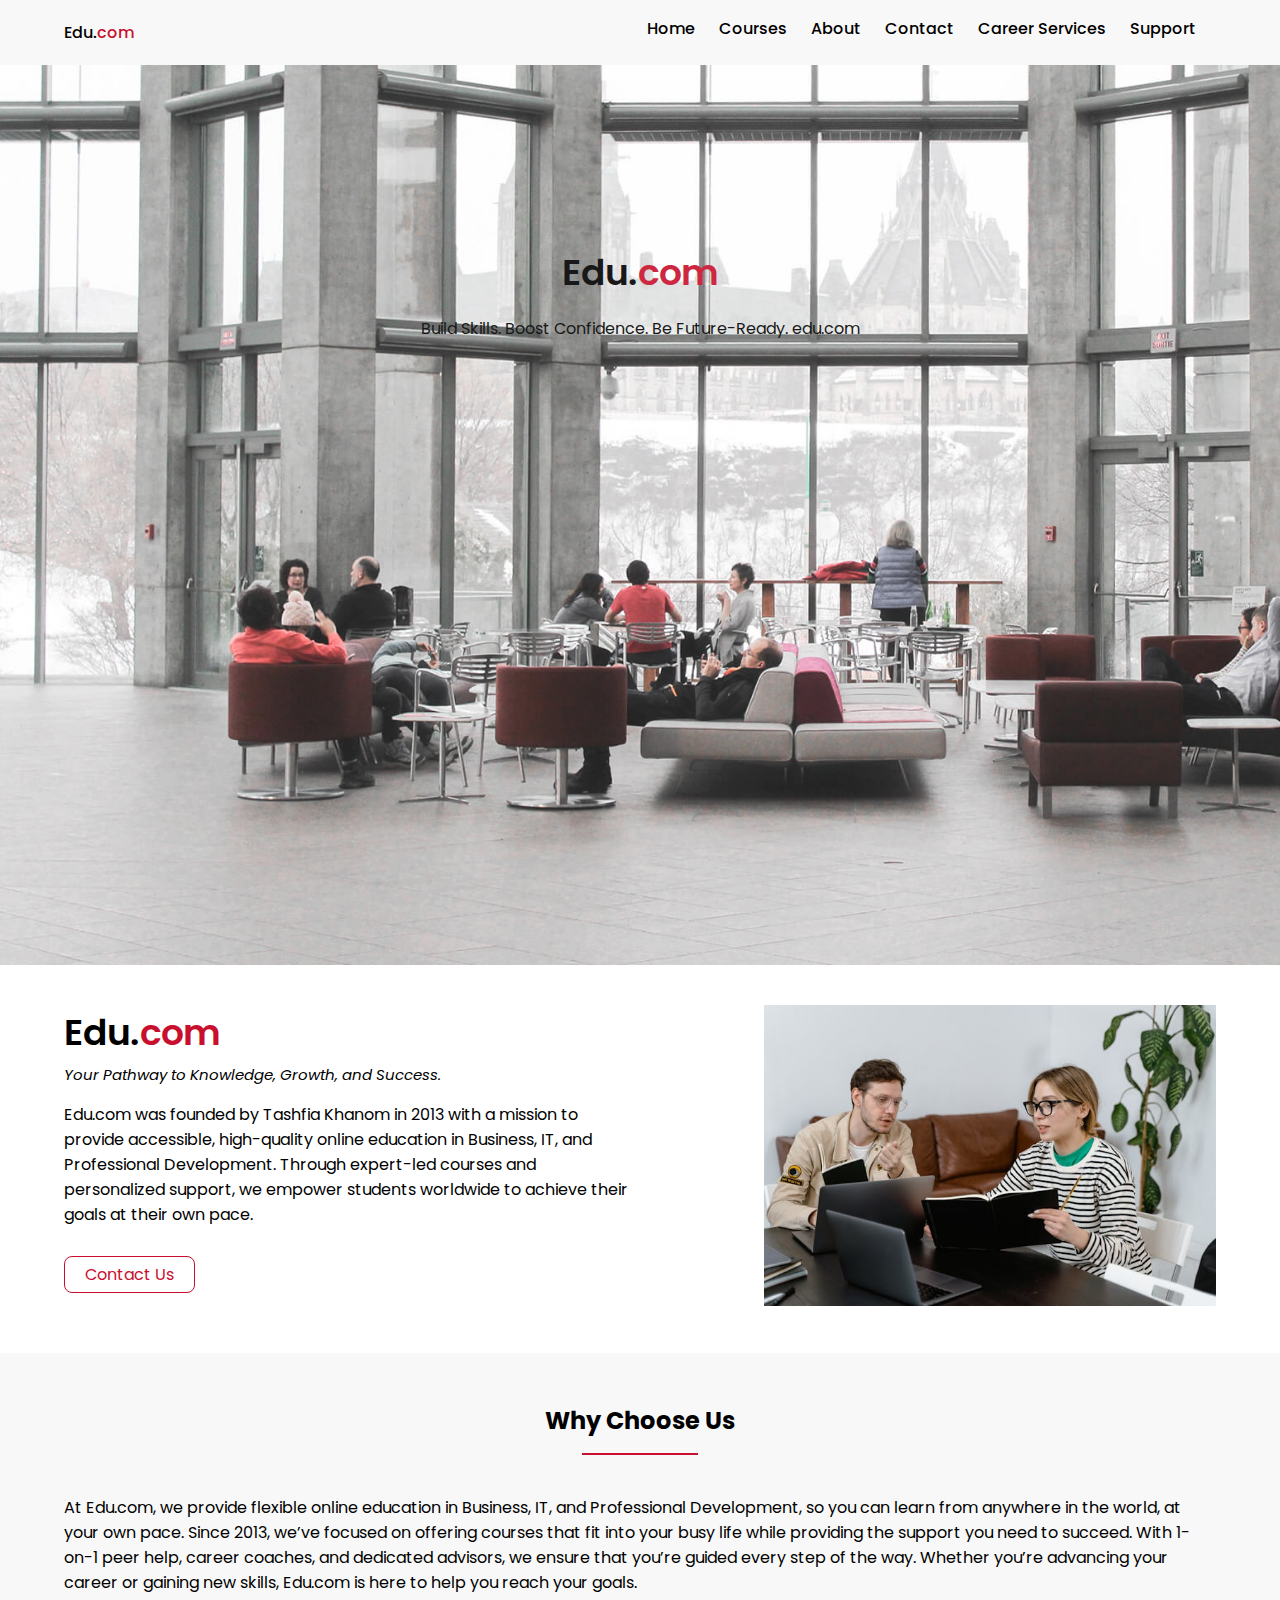
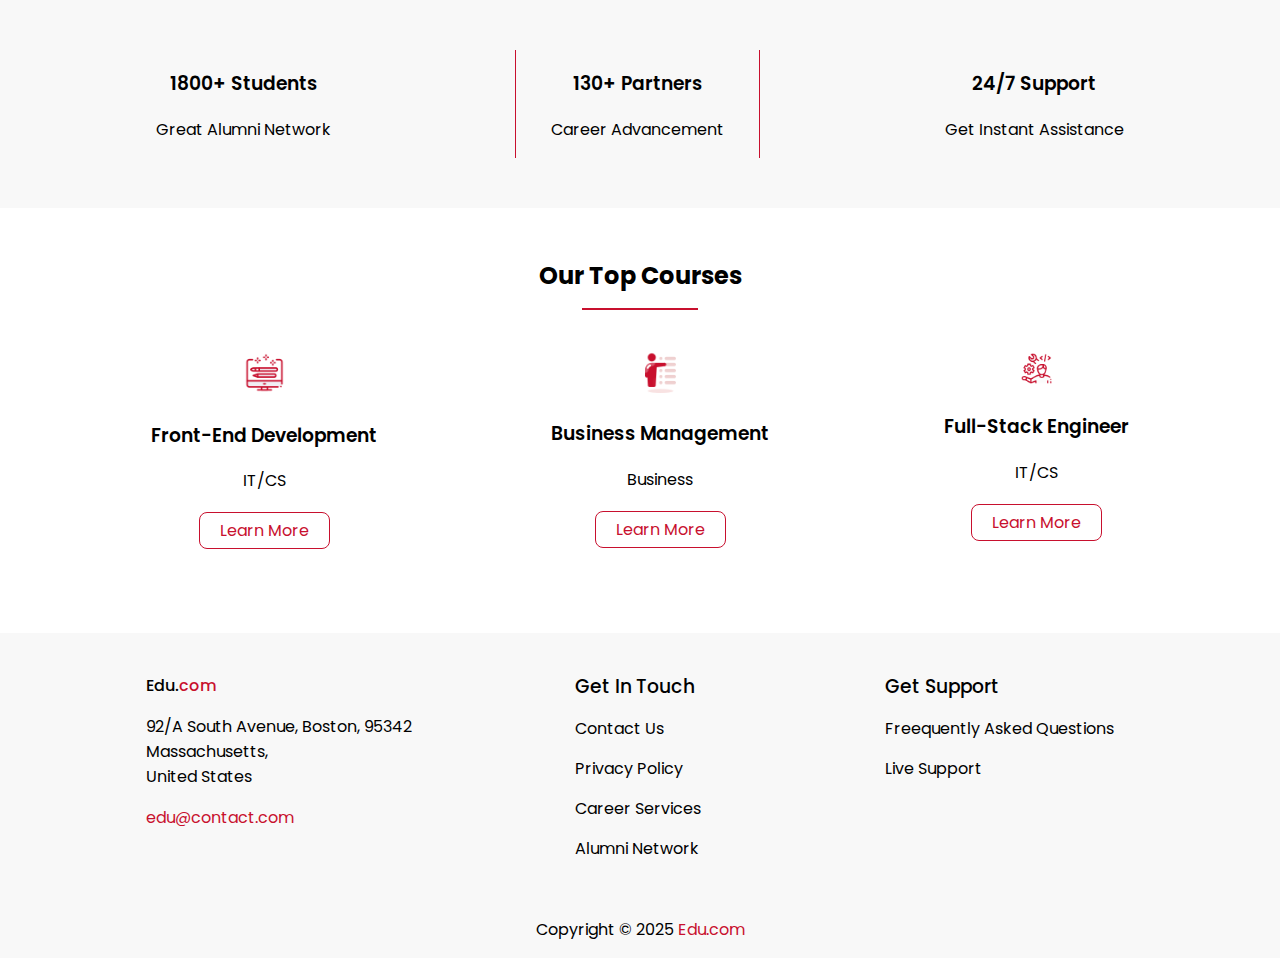
<file: index.html>
<!DOCTYPE html>
<html lang="en">
  <head>
    <!-- title of the website -->
    <title>Edu.com</title>
    <meta charset="utf-8" />
    <meta name="viewport" content="width=device-width, initial-scale=1.0" />
    <!-- css link -->
    <link rel="stylesheet" href="css/style.css" />
    <link rel="stylesheet" href="css/media.css" />
  </head>
  <body>
    <!-- header start -->
    <header>
      <div class="container">
        <!-- logo -->
        <div class="navbar">
          <div class="logo">
            <a href="index.html">Edu.<span>com</span> </a>
          </div>
          <!-- page navigation links start -->
          <nav>
            <ul>
              <li><a href="index.html">Home</a></li>
              <li><a href="courses.html">Courses</a></li>
              <li><a href="about.html">About</a></li>
              <li><a href="contact.html">Contact</a></li>
              <li><a href="career.html">Career Services</a></li>
              <li><a href="support.html">Support</a></li>
            </ul>
          </nav>
        </div>
      </div>
    </header>
    <!-- header end -->
    <!-- banner start -->
    <div class="a-banner">
      <div class="container">
        <div class="a-b-content">
          <h1>Edu.<span>com </span></h1>
          <p>Build Skills. Boost Confidence. Be Future-Ready. edu.com</p>
        </div>
      </div>
    </div>
    <!-- banner end -->
    <!-- banner start -->
    <div class="banner">
      <div class="container">
        <div class="b-content">
          <div class="b-left">
            <h1>Edu.<span>com </span></h1>
            <p class="sub-title">
              Your Pathway to Knowledge, Growth, and Success.
            </p>
            <p class="description">
              Edu.com was founded by Tashfia Khanom in 2013 with a mission to
              provide accessible, high-quality online education in Business, IT,
              and Professional Development. Through expert-led courses and
              personalized support, we empower students worldwide to achieve
              their goals at their own pace.
            </p>
            <a href="#" class="button b-btn">Contact Us</a>
          </div>
          <div class="b-ight">
            <div class="br-img">
              <img src="images/banner.jpg" alt="edu.com" />
            </div>
          </div>
        </div>
      </div>
    </div>
    <!-- banner end -->
    <!-- why-us start -->
    <div class="why-us pb">
      <div class="container">
        <h2 class="section-title">Why Choose Us</h2>
        <div class="hr-line"></div>
        <p>
          At Edu.com, we provide flexible online education in Business, IT, and
          Professional Development, so you can learn from anywhere in the world,
          at your own pace. Since 2013, we’ve focused on offering courses that
          fit into your busy life while providing the support you need to
          succeed. With 1-on-1 peer help, career coaches, and dedicated
          advisors, we ensure that you’re guided every step of the way. Whether
          you’re advancing your career or gaining new skills, Edu.com is here to
          help you reach your goals.
        </p>
        <!-- courses -->
        <div id="features">
          <div class="single-feature">
            <!-- <div class="c-img">
              <img src="images/front-end.png" alt="front-end development">
            </div> -->
            <h3>1800+ Students</h3>
            <p>Great Alumni Network</p>
          </div>
          <div class="single-feature cus-border">
            <!-- <div class="c-img">
              <img src="images/front-end.png" alt="front-end development">
            </div> -->
            <h3>130+ Partners</h3>
            <p>Career Advancement</p>
          </div>
          <div class="single-feature">
            <!-- <div class="c-img">
              <img src="images/front-end.png" alt="front-end development">
            </div> -->
            <h3>24/7 Support</h3>
            <p>Get Instant Assistance</p>
          </div>
        </div>
      </div>
    </div>
    <!-- why-us end -->
    <!-- top-courses start -->
    <div class="top-courses">
      <div class="container">
        <h2 class="section-title">Our Top Courses</h2>
        <div class="hr-line"></div>
        <!-- courses -->
        <div id="courses">
          <div class="single-course">
            <div class="c-img">
              <img src="images/front-end.png" alt="front-end development" />
            </div>
            <h3>Front-End Development</h3>
            <p>IT/CS</p>
            <a href="#" class="button">Learn More</a>
          </div>
          <div class="single-course">
            <div class="c-img">
              <img src="images/management.png" alt="business management" />
            </div>
            <h3>Business Management</h3>
            <p>Business</p>
            <a href="#" class="button">Learn More</a>
          </div>
          <div class="single-course">
            <div class="c-img img-w">
              <img src="images/full-stack.png" alt="full-stack engineer" />
            </div>
            <h3>Full-Stack Engineer</h3>
            <p>IT/CS</p>
            <a href="#" class="button">Learn More</a>
          </div>
        </div>
        <!-- courses end -->
      </div>
    </div>
    <!-- top-courses end -->
    <!-- footer start -->
    <footer>
      <div class="container">
        <!-- 1st row -->
        <div id="f-details">
          <!-- single start -->
          <div class="single-detail">
            <div class="f-contact">
              <div class="f-logo">
                <a href="index.html">Edu.<span>com</span></a>
              </div>
              <p>
                92/A South Avenue, Boston, 95342 <br />
                Massachusetts, <br />
                United States
              </p>
              <a class="contact-link" href="mailto:edu@contact.com"
                >edu@contact.com</a
              >
            </div>
          </div>
          <!-- single start -->
          <div class="single-detail">
            <h3>Get In Touch</h3>
            <ul>
              <li><a href="#">Contact Us</a></li>
              <li><a href="#">Privacy Policy</a></li>
              <li><a href="career.html">Career Services</a></li>
              <li><a href="#">Alumni Network</a></li>
            </ul>
          </div>
          <!-- single start -->
          <div class="single-detail">
            <h3>Get Support</h3>
            <ul>
              <li><a href="#">Freequently Asked Questions</a></li>
              <li><a href="#">Live Support</a></li>
            </ul>
          </div>
        </div>
        <div class="footer-bottom">
          <p>Copyright © 2025 <a href="#">Edu.com</a></p>
        </div>
      </div>
    </footer>
    <!-- footer end -->
  </body>
</html>
</file>
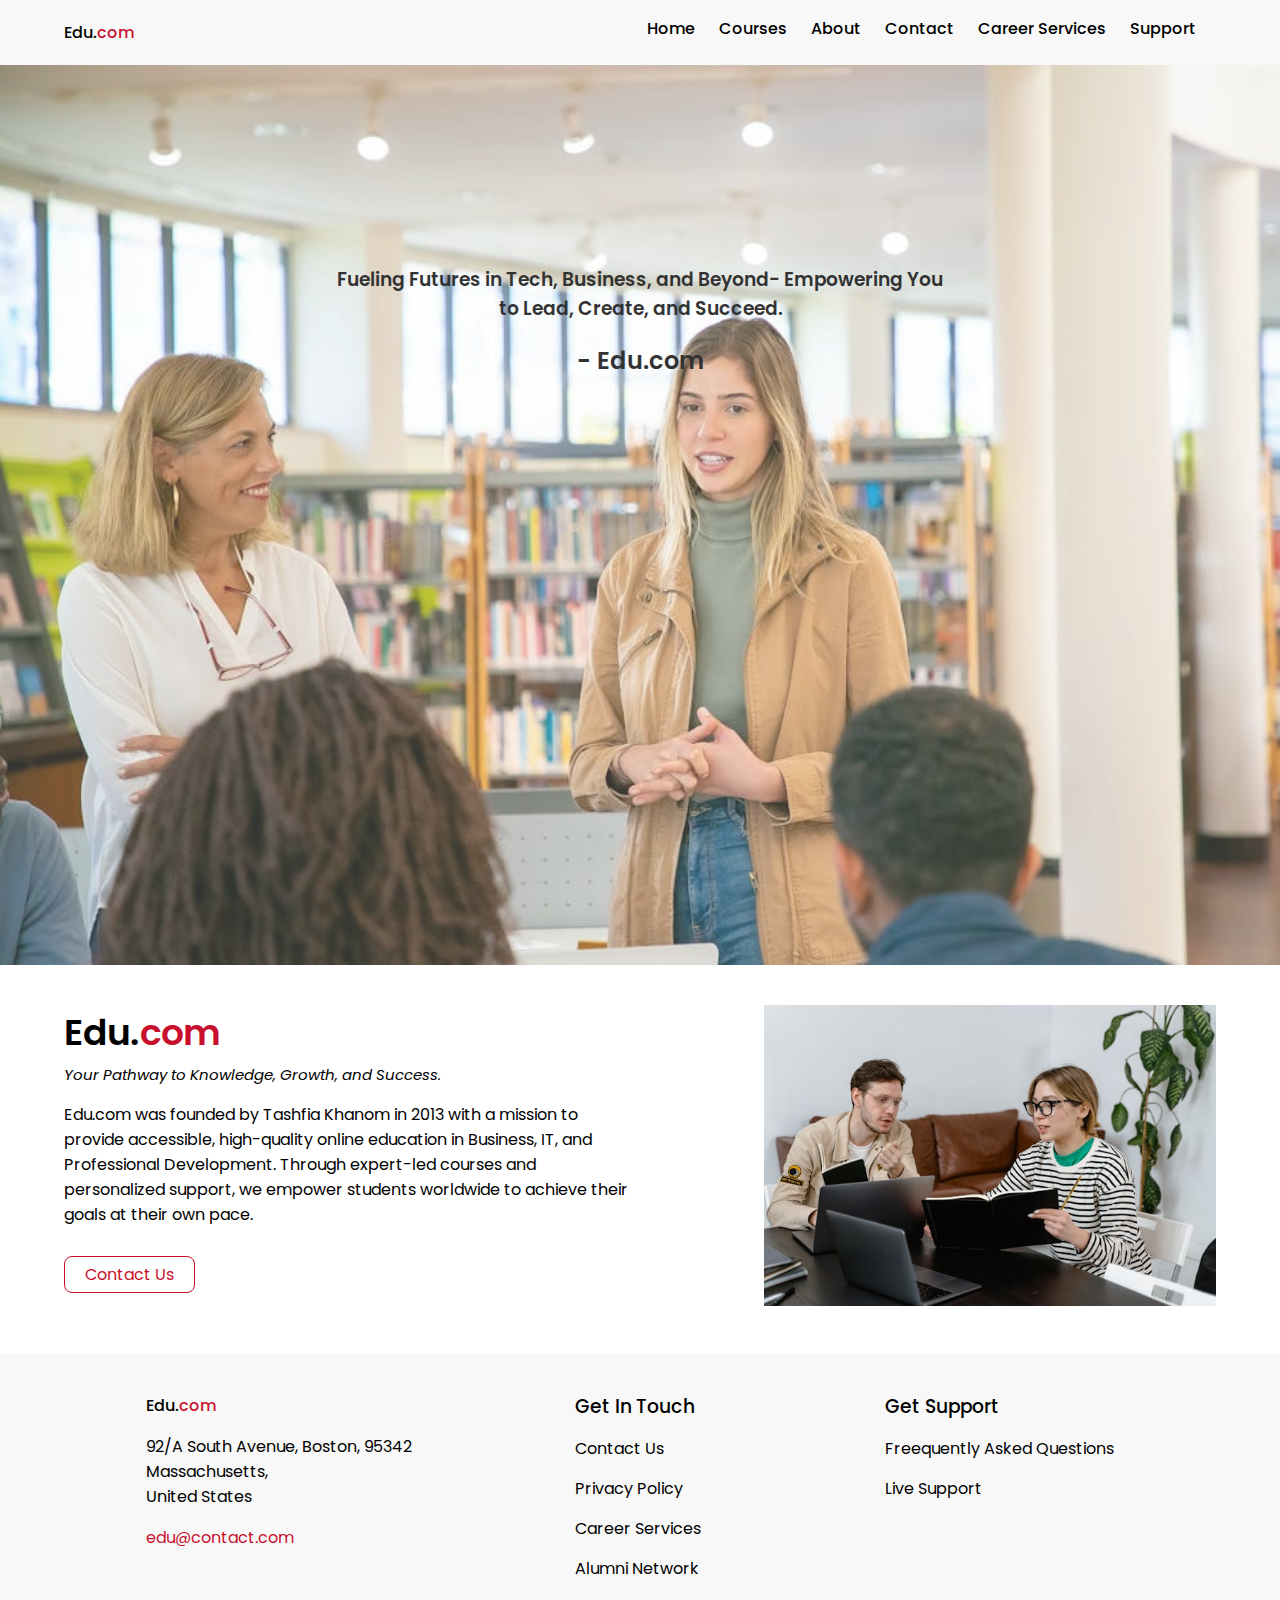
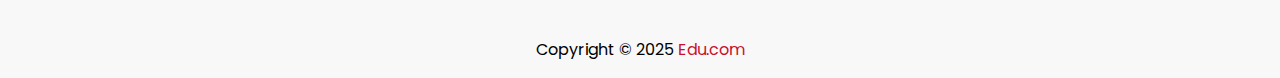
<file: about.html>
<!DOCTYPE html>
<html lang="en">
  <head>
    <!-- title of the website -->
    <title>Edu.com</title>
    <meta charset="utf-8" />
    <!-- external links -->
    <link rel="stylesheet" href="css/style.css" />
    <link rel="stylesheet" href="css/media.css" />
  </head>
  <body>
    <!-- header start -->
    <header>
      <div class="container">
        <!-- menu start -->
        <div class="navbar">
          <!-- logo -->
          <div class="logo">
            <a href="index.html"> Edu.<span>com</span> </a>
          </div>
          <!-- page navigation links start -->
          <nav>
            <ul>
              <li><a href="index.html">Home</a></li>
              <li><a href="courses.html">Courses</a></li>
              <li><a href="about.html">About</a></li>
              <li><a href="contact.html">Contact</a></li>
              <li><a href="career.html">Career Services</a></li>
              <li><a href="support.html">Support</a></li>
            </ul>
          </nav>
        </div>
      </div>
    </header>
    <!-- header end -->
    <!-- about-banner start -->
    <div class="about-banner">
      <div class="container">
        <div class="about-b-content">
          <h3>Fueling Futures in Tech, Business, and Beyond- Empowering You <br> to Lead, Create, and Succeed.</h3>
          <h2>- Edu.com</h2>
        </div>
      </div>
    </div>
    <!-- about-banner end -->
    <!-- intro start -->
    <div class="banner">
      <div class="container">
        <div class="b-content">
          <div class="b-left">
            <h1>Edu.<span>com </span></h1>
            <p class="sub-title">
              Your Pathway to Knowledge, Growth, and Success.
            </p>
            <p class="description">
              Edu.com was founded by Tashfia Khanom in 2013 with a mission to
              provide accessible, high-quality online education in Business, IT,
              and Professional Development. Through expert-led courses and
              personalized support, we empower students worldwide to achieve
              their goals at their own pace.
            </p>
            <a href="#" class="button b-btn">Contact Us</a>
          </div>
          <div class="b-ight">
            <div class="br-img">
              <img src="images/banner.jpg" alt="edu.com" />
            </div>
          </div>
        </div>
      </div>
    </div>
    <!-- banner end -->
    <!-- footer start -->
    <footer>
      <div class="container">
        <!-- 1st row -->
        <div id="f-details">
          <!-- single start -->
          <div class="single-detail">
            <div class="f-contact">
              <div class="f-logo">
                <a href="index.html">Edu.<span>com</span></a>
              </div>
              <p>
                92/A South Avenue, Boston, 95342 <br />
                Massachusetts, <br />
                United States
              </p>
              <a class="contact-link" href="mailto:edu@contact.com"
                >edu@contact.com</a
              >
            </div>
          </div>
          <!-- single start -->
          <div class="single-detail">
            <h3>Get In Touch</h3>
            <ul>
              <li><a href="#">Contact Us</a></li>
              <li><a href="#">Privacy Policy</a></li>
              <li><a href="career.html">Career Services</a></li>
              <li><a href="#">Alumni Network</a></li>
            </ul>
          </div>
          <!-- single start -->
          <div class="single-detail">
            <h3>Get Support</h3>
            <ul>
              <li><a href="#">Freequently Asked Questions</a></li>
              <li><a href="#">Live Support</a></li>
            </ul>
          </div>
        </div>
        <div class="footer-bottom">
          <p>Copyright © 2025 <a href="#">Edu.com</a></p>
        </div>
      </div>
    </footer>
    <!-- footer end -->
  </body>
</html>
</file>
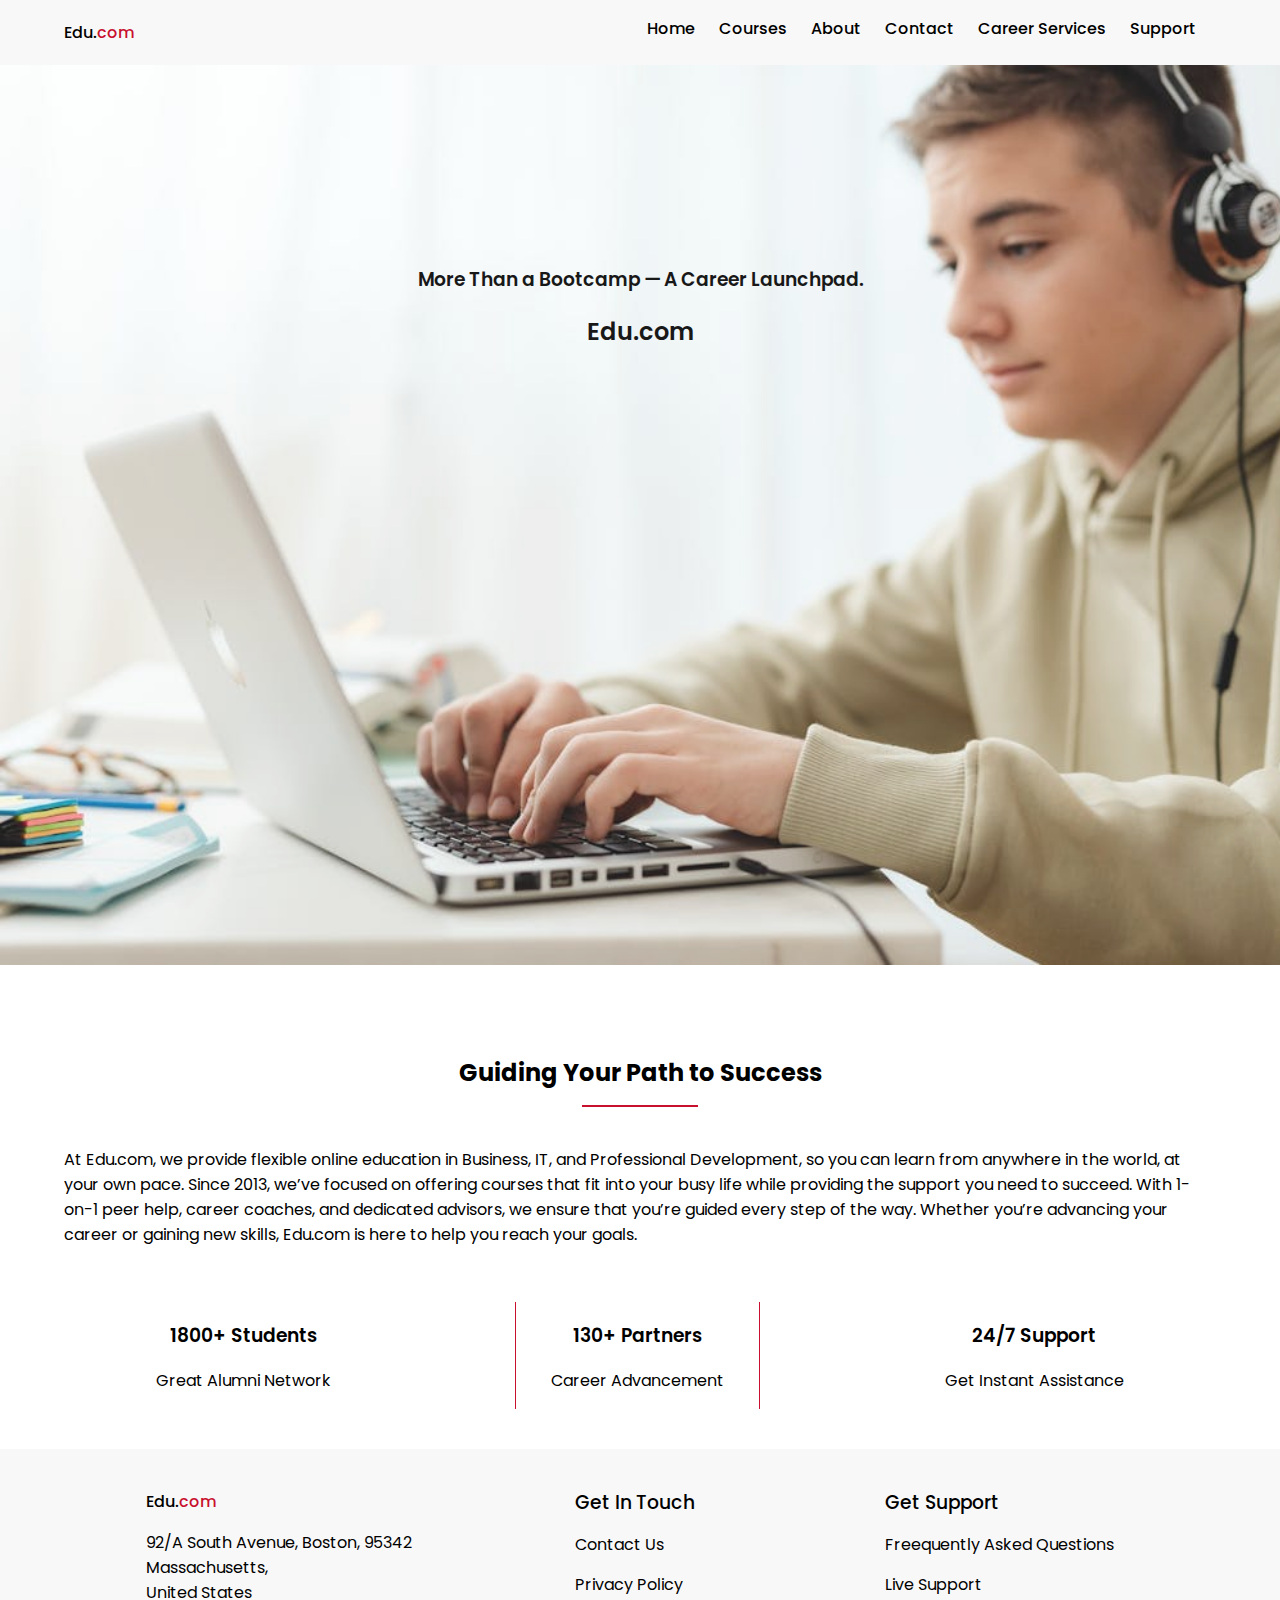
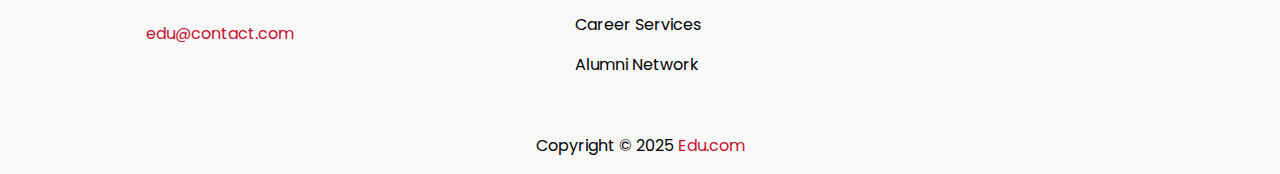
<file: career.html>
<!DOCTYPE html>
<html lang="en">
  <head>
    <!-- title of the website -->
    <title>Edu.com</title>
    <meta charset="utf-8" />
    <!-- external links -->
    <link rel="stylesheet" href="css/style.css" />
    <link rel="stylesheet" href="css/media.css" />
  </head>
  <body>
    <!-- header start -->
    <header>
      <div class="container">
        <!-- menu start -->
        <div class="navbar">
          <!-- logo -->
          <div class="logo">
            <a href="index.html"> Edu.<span>com</span> </a>
          </div>
          <!-- page navigation links start -->
          <nav>
            <ul>
              <li><a href="index.html">Home</a></li>
              <li><a href="courses.html">Courses</a></li>
              <li><a href="about.html">About</a></li>
              <li><a href="contact.html">Contact</a></li>
              <li><a href="career.html">Career Services</a></li>
              <li><a href="support.html">Support</a></li>
            </ul>
          </nav>
        </div>
      </div>
    </header>
    <!-- header end -->
    <!-- career banner start -->
    <div class="career-banner">
      <div class="container">
        <div class="about-b-content career-content">
          <h3>More Than a Bootcamp — A Career Launchpad.</h3>
          <h2>Edu.com</h2>
        </div>
      </div>
    </div>
    <!-- about-banner end -->
    <!-- career start -->
    <div class="why-us career">
      <div class="container">
        <h2 class="section-title">Guiding Your Path to Success</h2>
        <div class="hr-line"></div>
        <p>
          At Edu.com, we provide flexible online education in Business, IT, and
          Professional Development, so you can learn from anywhere in the world,
          at your own pace. Since 2013, we’ve focused on offering courses that
          fit into your busy life while providing the support you need to
          succeed. With 1-on-1 peer help, career coaches, and dedicated
          advisors, we ensure that you’re guided every step of the way. Whether
          you’re advancing your career or gaining new skills, Edu.com is here to
          help you reach your goals.
        </p>
        <!-- courses -->
        <div id="features">
          <div class="single-feature">
            <!-- <div class="c-img">
              <img src="images/front-end.png" alt="front-end development">
            </div> -->
            <h3>1800+ Students</h3>
            <p>Great Alumni Network</p>
          </div>
          <div class="single-feature cus-border">
            <!-- <div class="c-img">
              <img src="images/front-end.png" alt="front-end development">
            </div> -->
            <h3>130+ Partners</h3>
            <p>Career Advancement</p>
          </div>
          <div class="single-feature">
            <!-- <div class="c-img">
              <img src="images/front-end.png" alt="front-end development">
            </div> -->
            <h3>24/7 Support</h3>
            <p>Get Instant Assistance</p>
          </div>
        </div>
      </div>
    </div>
    <!-- career end -->
    <!-- footer start -->
    <footer>
      <div class="container">
        <!-- 1st row -->
        <div id="f-details">
          <!-- single start -->
          <div class="single-detail">
            <div class="f-contact">
              <div class="f-logo">
                <a href="index.html">Edu.<span>com</span></a>
              </div>
              <p>
                92/A South Avenue, Boston, 95342 <br />
                Massachusetts, <br />
                United States
              </p>
              <a class="contact-link" href="mailto:edu@contact.com"
                >edu@contact.com</a
              >
            </div>
          </div>
          <!-- single start -->
          <div class="single-detail">
            <h3>Get In Touch</h3>
            <ul>
              <li><a href="#">Contact Us</a></li>
              <li><a href="#">Privacy Policy</a></li>
              <li><a href="career.html">Career Services</a></li>
              <li><a href="#">Alumni Network</a></li>
            </ul>
          </div>
          <!-- single start -->
          <div class="single-detail">
            <h3>Get Support</h3>
            <ul>
              <li><a href="#">Freequently Asked Questions</a></li>
              <li><a href="#">Live Support</a></li>
            </ul>
          </div>
        </div>
        <div class="footer-bottom">
          <p>Copyright © 2025 <a href="#">Edu.com</a></p>
        </div>
      </div>
    </footer>
    <!-- footer end -->
  </body>
</html>
</file>
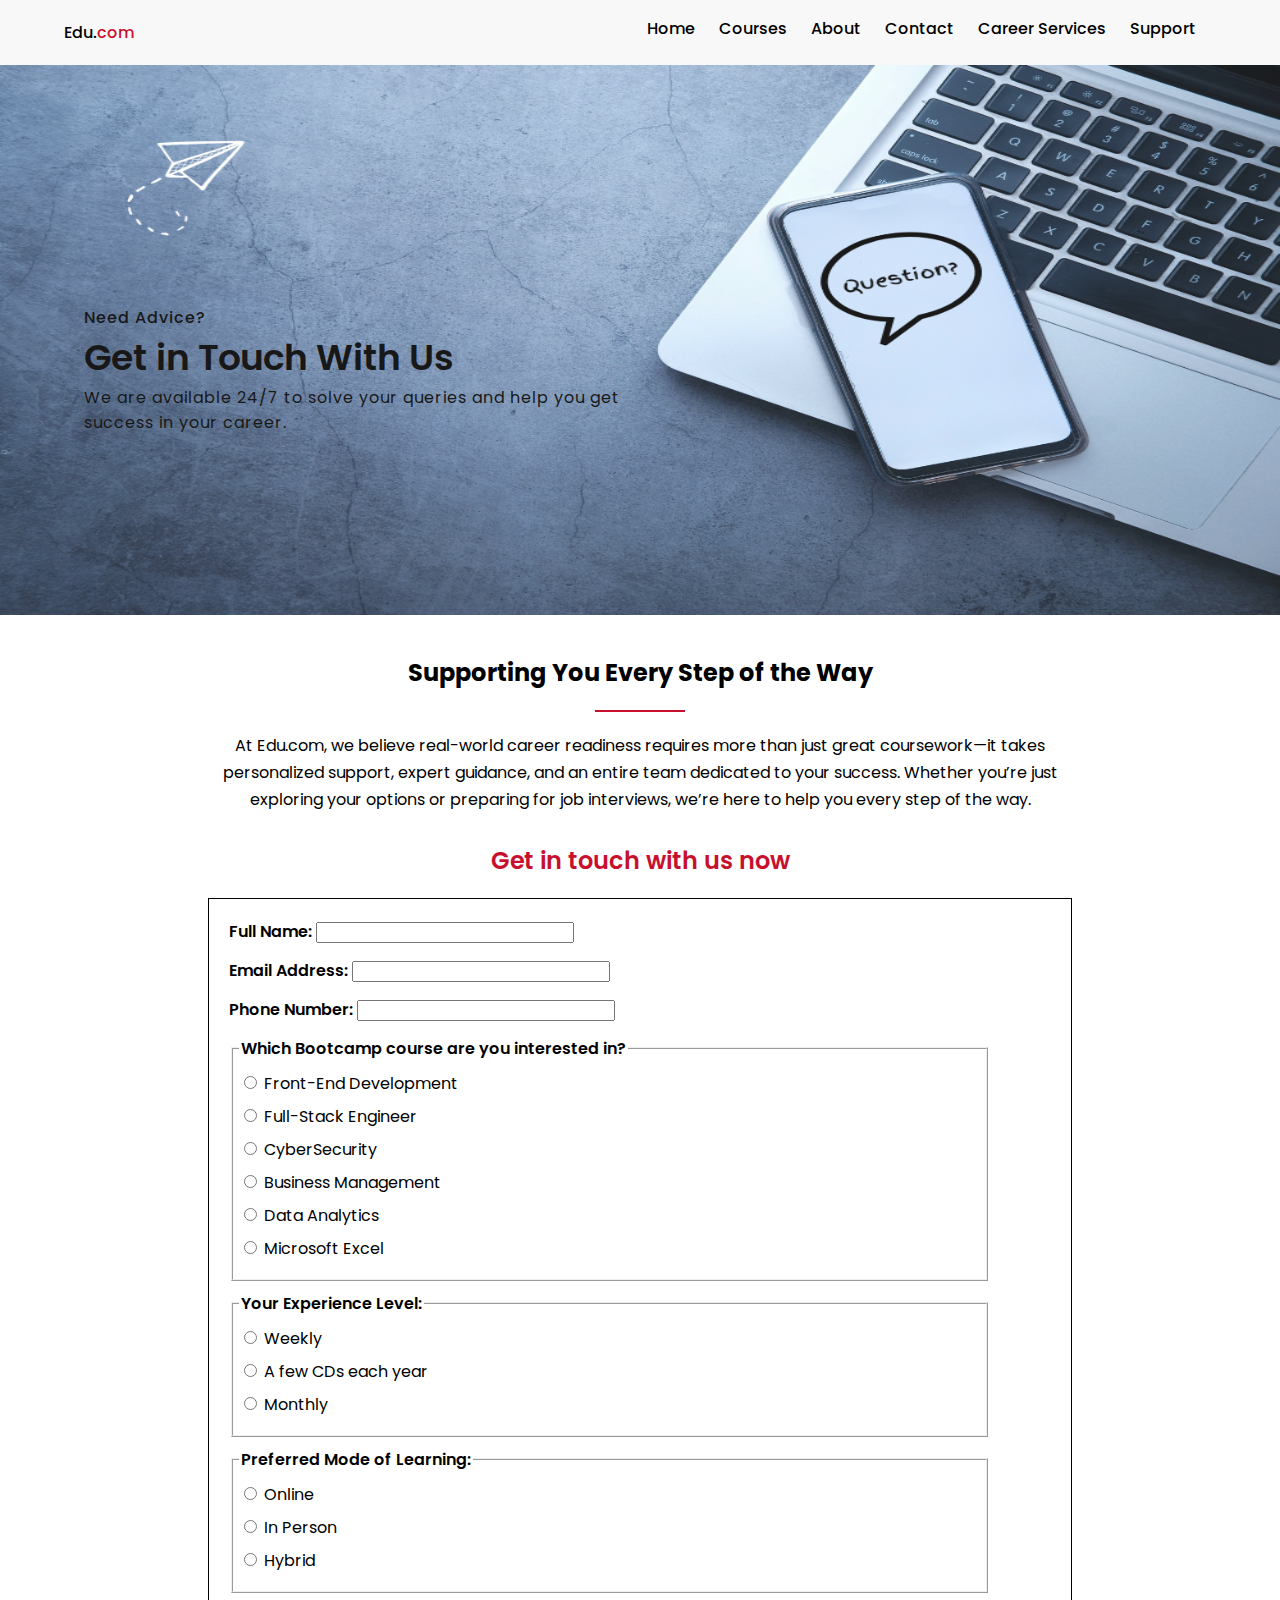
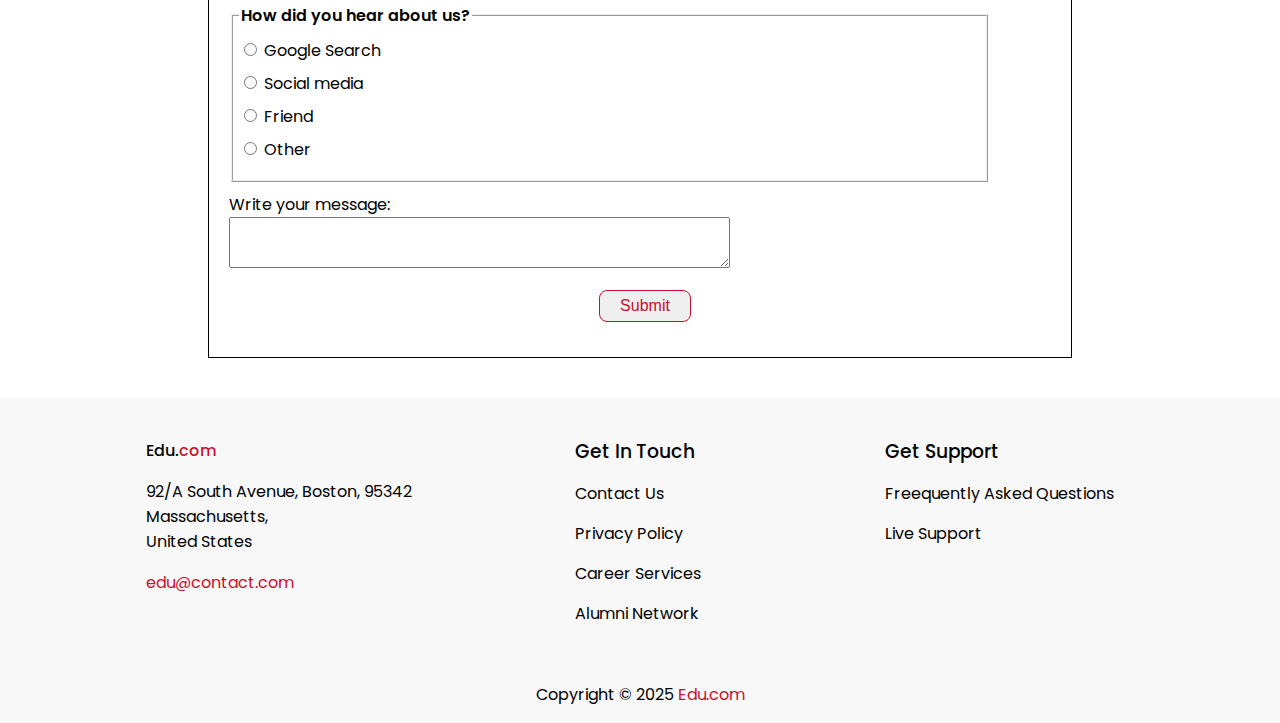
<file: contact.html>
<!DOCTYPE html>
<html lang="en">
  <head>
    <!-- title of the website -->
    <title>Edu.com</title>
    <meta charset="utf-8" />
    <meta name="viewport" content="width=device-width, initial-scale=1.0" />
    <!-- css link -->
    <link rel="stylesheet" href="css/style.css" />
    <link rel="stylesheet" href="css/media.css" />
  </head>
  <body>
    <!-- header start -->
    <header>
      <div class="container">
        <!-- logo -->
        <div class="navbar">
          <div class="logo">
            <a href="index.html">Edu.<span>com</span> </a>
          </div>
          <!-- page navigation links start -->
          <nav>
            <ul>
              <li><a href="index.html">Home</a></li>
              <li><a href="courses.html">Courses</a></li>
              <li><a href="about.html">About</a></li>
              <li><a href="contact.html">Contact</a></li>
              <li><a href="career.html">Career Services</a></li>
              <li><a href="support.html">Support</a></li>
            </ul>
          </nav>
        </div>
      </div>
    </header>
    <!-- header end -->
    <!-- banner start -->
    <div class="contact-banner">
      <div class="container">
        <div class="c-b-content">
          <p class="cus-weight">Need Advice?</p>
          <h1>Get in Touch With Us</h1>
          <p>
            We are available 24/7 to solve your queries and help you get success
            in your career.
          </p>
        </div>
      </div>
    </div>
    <!-- banner end -->
    <div class="contact-desc">
      <div class="banner">
        <div class="desc-content">
          <h2>Supporting You Every Step of the Way</h2>
          <div class="hr-line hr-mb"></div>
          <p>
            At Edu.com, we believe real-world career readiness requires more
            than just great coursework—it takes personalized support, expert
            guidance, and an entire team dedicated to your success. Whether
            you’re just exploring your options or preparing for job interviews,
            we’re here to help you every step of the way.
          </p>
        </div>
      </div>
    </div>
    <!-- form start -->
    <div class="c-form">
      <main>
        <!-- Survey form start -->
        <h2>Get in touch with us now</h2>
        <form name="order" method="post" action="demo.php" onsubmit="return validateform()">
          <label for="fname">Full Name:</label>
          <input type="text" name="fname" id="fname" required /> <br />
          <label for="email">Email Address:</label>
          <input type="email" name="email" id="email" required /> <br />
          <label for="phone">Phone Number:</label>
          <input type="tel" name="phone" id="phone" required /> <br />

          <fieldset>
            <legend>Which Bootcamp course are you interested in?</legend>
            <input
              type="radio"
              name="bootcamp"
              id="front-end"
              value="front-end"
            />
            Front-End Development <br />
            <input
              type="radio"
              name="bootcamp"
              id="full-stack"
              value="full-stack"
            />
            Full-Stack Engineer <br />
            <input type="radio" name="bootcamp" id="cybersec" value="cyberse" />
            CyberSecurity <br />
            <input
              type="radio"
              name="bootcamp"
              id="bus-mang"
              value="bus-mang"
            />
            Business Management <br />
            <input
              type="radio"
              name="bootcamp"
              id="data-anl"
              value="data-anl"
            />
            Data Analytics<br />
            <input
              type="radio"
              name="bootcamp"
              id="micr-exc"
              value="micr-exc"
            />
            Microsoft Excel <br />
          </fieldset>

          <fieldset>
            <legend>Your Experience Level:</legend>
            <input
              type="radio"
              name="experience"
              id="beginner"
              value="beginner"
            />
            Weekly <br />
            <input
              type="radio"
              name="experience"
              id="intermediate"
              value="intermediate"
            />
            A few CDs each year <br />
            <input
              type="radio"
              name="experience"
              id="advanced"
              value="advanced"
            />
            Monthly <br />
          </fieldset>

          <fieldset>
            <legend>Preferred Mode of Learning:</legend>
            <input type="radio" name="purchase" id="online" value="online" />
            Online <br />
            <input
              type="radio"
              name="purchase"
              id="in-person"
              value="in-person"
            />
            In Person <br />
            <input type="radio" name="purchase" id="hybrid" value="hybrid" />
            Hybrid <br />
          </fieldset>

          <fieldset>
            <legend>How did you hear about us?</legend>
            <input type="radio" name="hear" id="google" value="google" /> Google
            Search <br />
            <input type="radio" name="hear" id="s-media" value="s-media" />
            Social media <br />
            <input type="radio" name="hear" id="friend" value="friend" /> Friend
            <br />
            <input type="radio" name="hear" id="other" value="other" /> Other
            <br />
          </fieldset>

          <label for="comment"></label>Write your message: <br />
          <textarea name="response" id="response" cols="60" rows="3"></textarea>
          <br />
          <div class="f-btn">
            <input type="Submit" class="button"/>
          </div>
        </form>
      </main>
    </div>
    <!-- form end -->
    <!-- footer start -->
    <footer>
      <div class="container">
        <!-- 1st row -->
        <div id="f-details">
          <!-- single start -->
          <div class="single-detail">
            <div class="f-contact">
              <div class="f-logo">
                <a href="index.html">Edu.<span>com</span></a>
              </div>
              <p>
                92/A South Avenue, Boston, 95342 <br />
                Massachusetts, <br />
                United States
              </p>
              <a class="contact-link" href="mailto:edu@contact.com">edu@contact.com</a>
            </div>
          </div>
          <!-- single start -->
          <div class="single-detail">
            <h3>Get In Touch</h3>
            <ul>
              <li><a href="#">Contact Us</a></li>
              <li><a href="#">Privacy Policy</a></li>
              <li><a href="career.html">Career Services</a></li>
              <li><a href="#">Alumni Network</a></li>
            </ul>
          </div>
          <!-- single start -->
          <div class="single-detail">
            <h3>Get Support</h3>
            <ul>
              <li><a href="#">Freequently Asked Questions</a></li>
              <li><a href="#">Live Support</a></li>
            </ul>
          </div>
        </div>
        <div class="footer-bottom">
          <p>Copyright © 2025 <a href="#">Edu.com</a></p>
        </div>
      </div>
    </footer>
    <!-- footer end -->
    <script>
      function validateform() {
        var fname = document.getElementById("fname");
        fname.value = fname.value.charAt(0).toUpperCase() + fname.value.slice(1).toLowerCase();
        return true;
      }
    </script>

  </body>
</html>
</file>
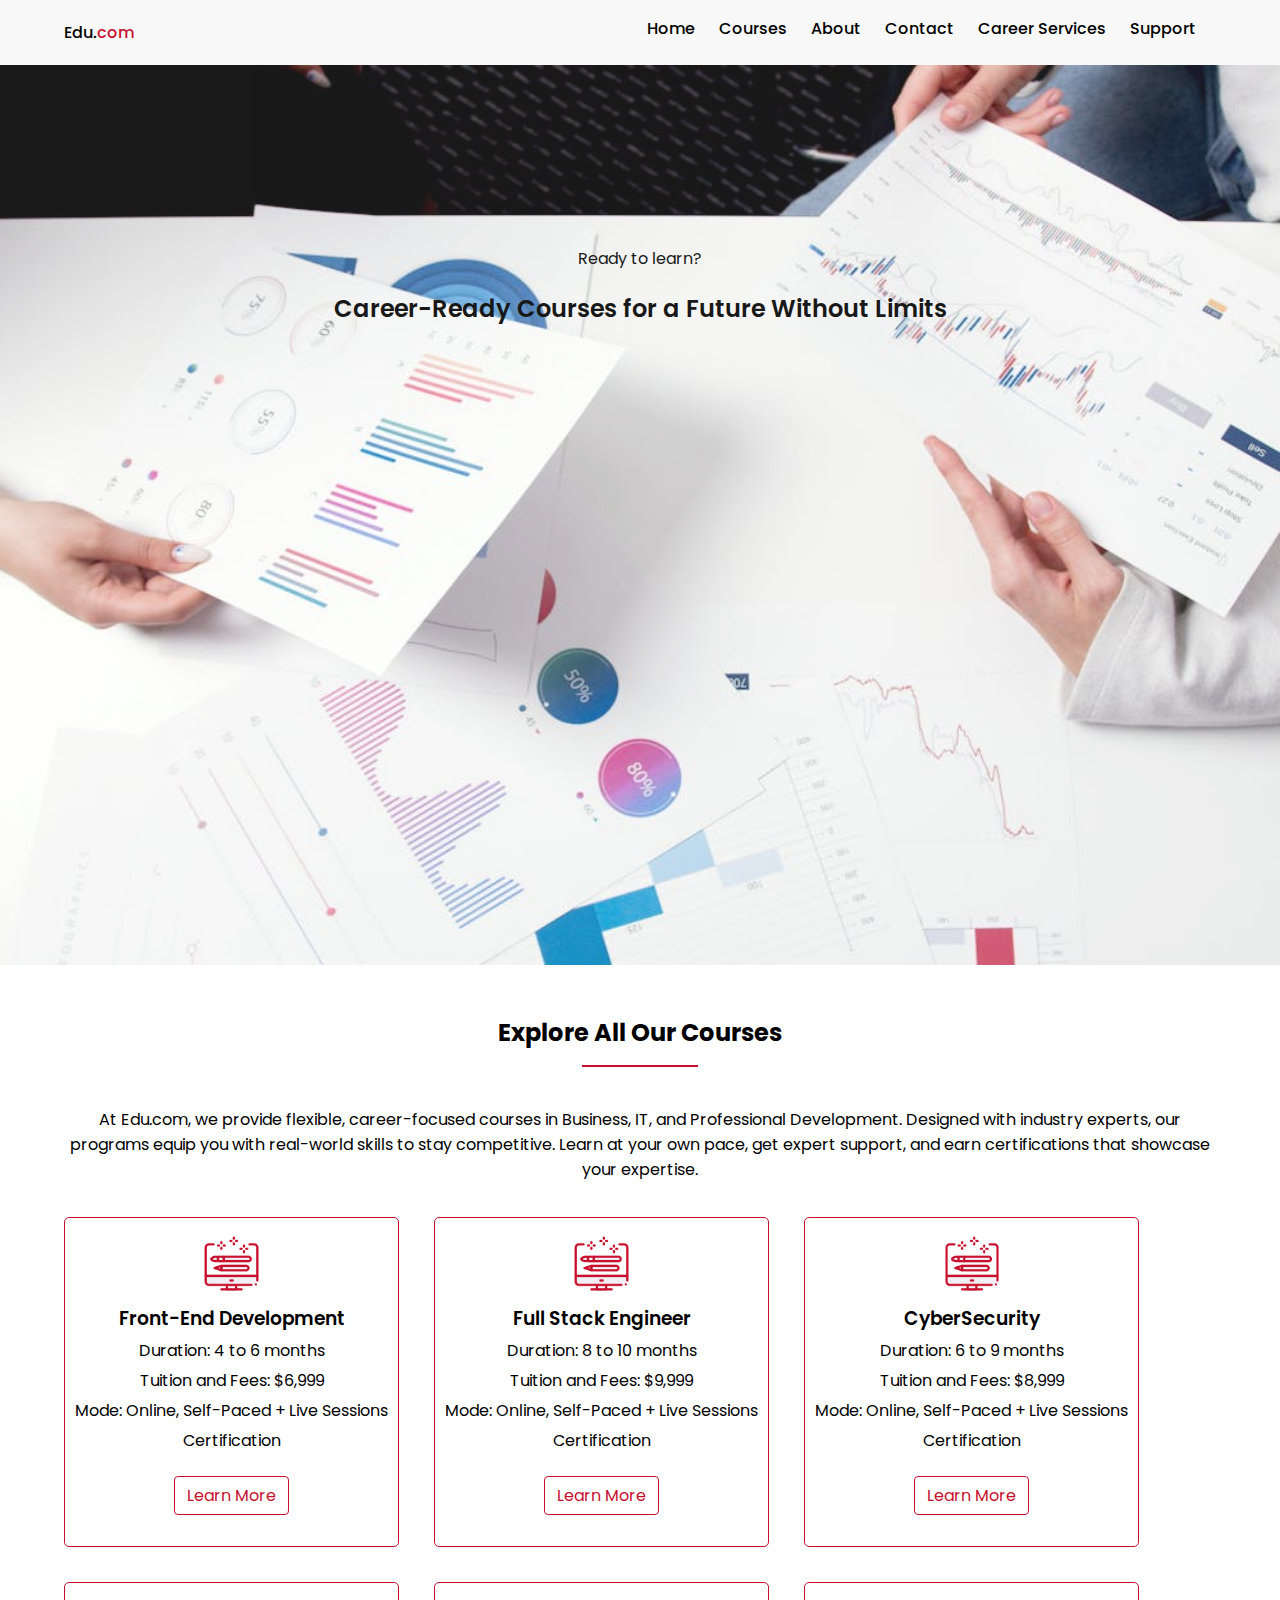
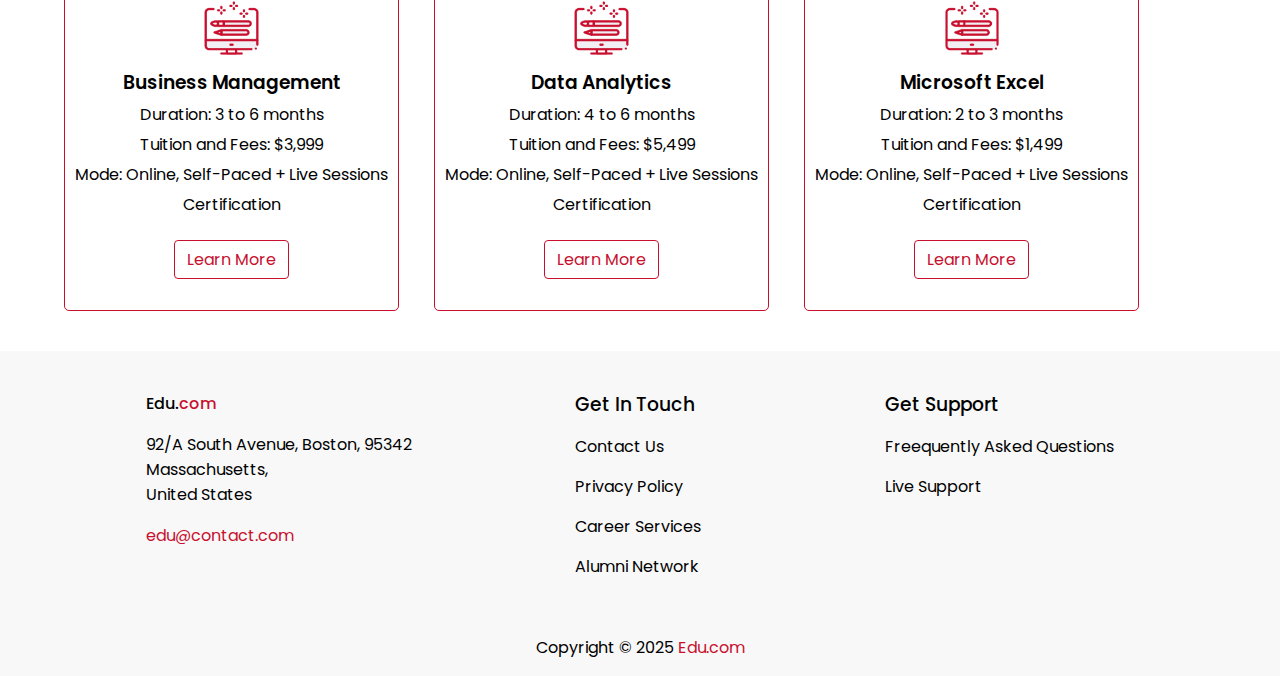
<file: courses.html>
<!DOCTYPE html>
<html lang="en">
  <head>
    <!-- title of the website -->
    <title>Edu.com</title>
    <meta charset="utf-8" />
    <meta name="viewport" content="width=device-width, initial-scale=1.0" />
    <!-- css link -->
    <link rel="stylesheet" href="css/style.css" />
    <link rel="stylesheet" href="css/media.css" />
  </head>
  <body>
    <!-- header start -->
    <header>
      <div class="container">
        <!-- logo -->
        <div class="navbar">
          <div class="logo">
            <a href="index.html">Edu.<span>com</span> </a>
          </div>
          <!-- page navigation links start -->
          <nav>
            <ul>
              <li><a href="index.html">Home</a></li>
              <li><a href="courses.html">Courses</a></li>
              <li><a href="about.html">About</a></li>
              <li><a href="contact.html">Contact</a></li>
              <li><a href="career.html">Career Services</a></li>
              <li><a href="support.html">Support</a></li>
            </ul>
          </nav>
        </div>
      </div>
    </header>
    <!-- banner start -->
    <div class="course-banner">
      <div class="container">
        <div class="course-banner-content">
          <p class="red">Ready to learn?</p>
          <h2>Career-Ready Courses for a Future Without Limits</h2>
        </div>
      </div>
    </div>
    <!-- banner end -->
    <!-- Course list start -->
    <div class="courses">
      <div class="container">
        <h2 class="section-title">Explore All Our Courses</h2>
        <div class="hr-line"></div>
        <p>
          At Edu.com, we provide flexible, career-focused courses in Business,
          IT, and Professional Development. Designed with industry experts,
          our programs equip you with real-world skills to stay competitive.
          Learn at your own pace, get expert support, and earn certifications
          that showcase your expertise.
        </p>
        <div id="course-list">
          <!-- single-list -->
          <div class="single-list">
            <div class="c-img">
              <img src="images/front-end.png" alt="front-end development" />
            </div>
            <h3>Front-End Development</h3>
            <ul>
              <li>Duration: 4 to 6 months</li>
              <li>Tuition and Fees: $6,999</li>
              <li>Mode: Online, Self-Paced + Live Sessions</li>
              <li>Certification</li>
            </ul>
            <a href="#" class="button list-btn">Learn More</a>
          </div>
          <!-- single-list -->
          <div class="single-list">
            <div class="c-img">
              <img src="images/front-end.png" alt="front-end development" />
            </div>
            <h3>Full Stack Engineer</h3>
            <ul>
              <li>Duration: 8 to 10 months</li>
              <li>Tuition and Fees: $9,999</li>
              <li>Mode: Online, Self-Paced + Live Sessions</li>
              <li>Certification</li>
            </ul>
            <a href="#" class="button list-btn">Learn More</a>
          </div>
          <!-- single-list -->
          <div class="single-list">
            <div class="c-img">
              <img src="images/front-end.png" alt="front-end development" />
            </div>
            <h3>CyberSecurity</h3>
            <ul>
              <li>Duration: 6 to 9 months</li>
              <li>Tuition and Fees: $8,999</li>
              <li>Mode: Online, Self-Paced + Live Sessions</li>
              <li>Certification</li>
            </ul>
            <a href="#" class="button list-btn">Learn More</a>
          </div>
          <!-- single-list -->
          <div class="single-list">
            <div class="c-img">
              <img src="images/front-end.png" alt="front-end development" />
            </div>
            <h3>Business Management</h3>
            <ul>
              <li>Duration: 3 to 6 months</li>
              <li>Tuition and Fees: $3,999</li>
              <li>Mode: Online, Self-Paced + Live Sessions</li>
              <li>Certification</li>
            </ul>
            <a href="#" class="button list-btn">Learn More</a>
          </div>
          <!-- single-list -->
          <div class="single-list">
            <div class="c-img">
              <img src="images/front-end.png" alt="front-end development" />
            </div>
            <h3>Data Analytics</h3>
            <ul>
              <li>Duration: 4 to 6 months</li>
              <li>Tuition and Fees: $5,499</li>
              <li>Mode: Online, Self-Paced + Live Sessions</li>
              <li>Certification</li>
            </ul>
            <a href="#" class="button list-btn">Learn More</a>
          </div>
          <!-- single-list -->
          <div class="single-list">
            <div class="c-img">
              <img src="images/front-end.png" alt="front-end development" />
            </div>
            <h3>Microsoft Excel</h3>
            <ul>
              <li>Duration: 2 to 3 months</li>
              <li>Tuition and Fees: $1,499</li>
              <li>Mode: Online, Self-Paced + Live Sessions</li>
              <li>Certification</li>
            </ul>
            <a href="#" class="button list-btn">Learn More</a>
          </div>
        </div>
      </div>
    </div>
    <!-- Course list end -->
    <!-- footer start -->
    <footer>
      <div class="container">
        <!-- 1st row -->
        <div id="f-details">
          <!-- single start -->
          <div class="single-detail">
            <div class="f-contact">
              <div class="f-logo">
                <a href="index.html">Edu.<span>com</span></a>
              </div>
              <p>
                92/A South Avenue, Boston, 95342 <br />
                Massachusetts, <br />
                United States
              </p>
              <a class="contact-link" href="mailto:edu@contact.com">edu@contact.com</a>
            </div>
          </div>
          <!-- single start -->
          <div class="single-detail">
            <h3>Get In Touch</h3>
            <ul>
              <li><a href="#">Contact Us</a></li>
              <li><a href="#">Privacy Policy</a></li>
              <li><a href="career.html">Career Services</a></li>
              <li><a href="#">Alumni Network</a></li>
            </ul>
          </div>
          <!-- single start -->
          <div class="single-detail">
            <h3>Get Support</h3>
            <ul>
              <li><a href="#">Freequently Asked Questions</a></li>
              <li><a href="#">Live Support</a></li>
            </ul>
          </div>
        </div>
        <div class="footer-bottom">
          <p>Copyright © 2025 <a href="#">Edu.com</a></p>
        </div>
      </div>
    </footer>
    <!-- footer end -->
  </body>
</html>
</file>
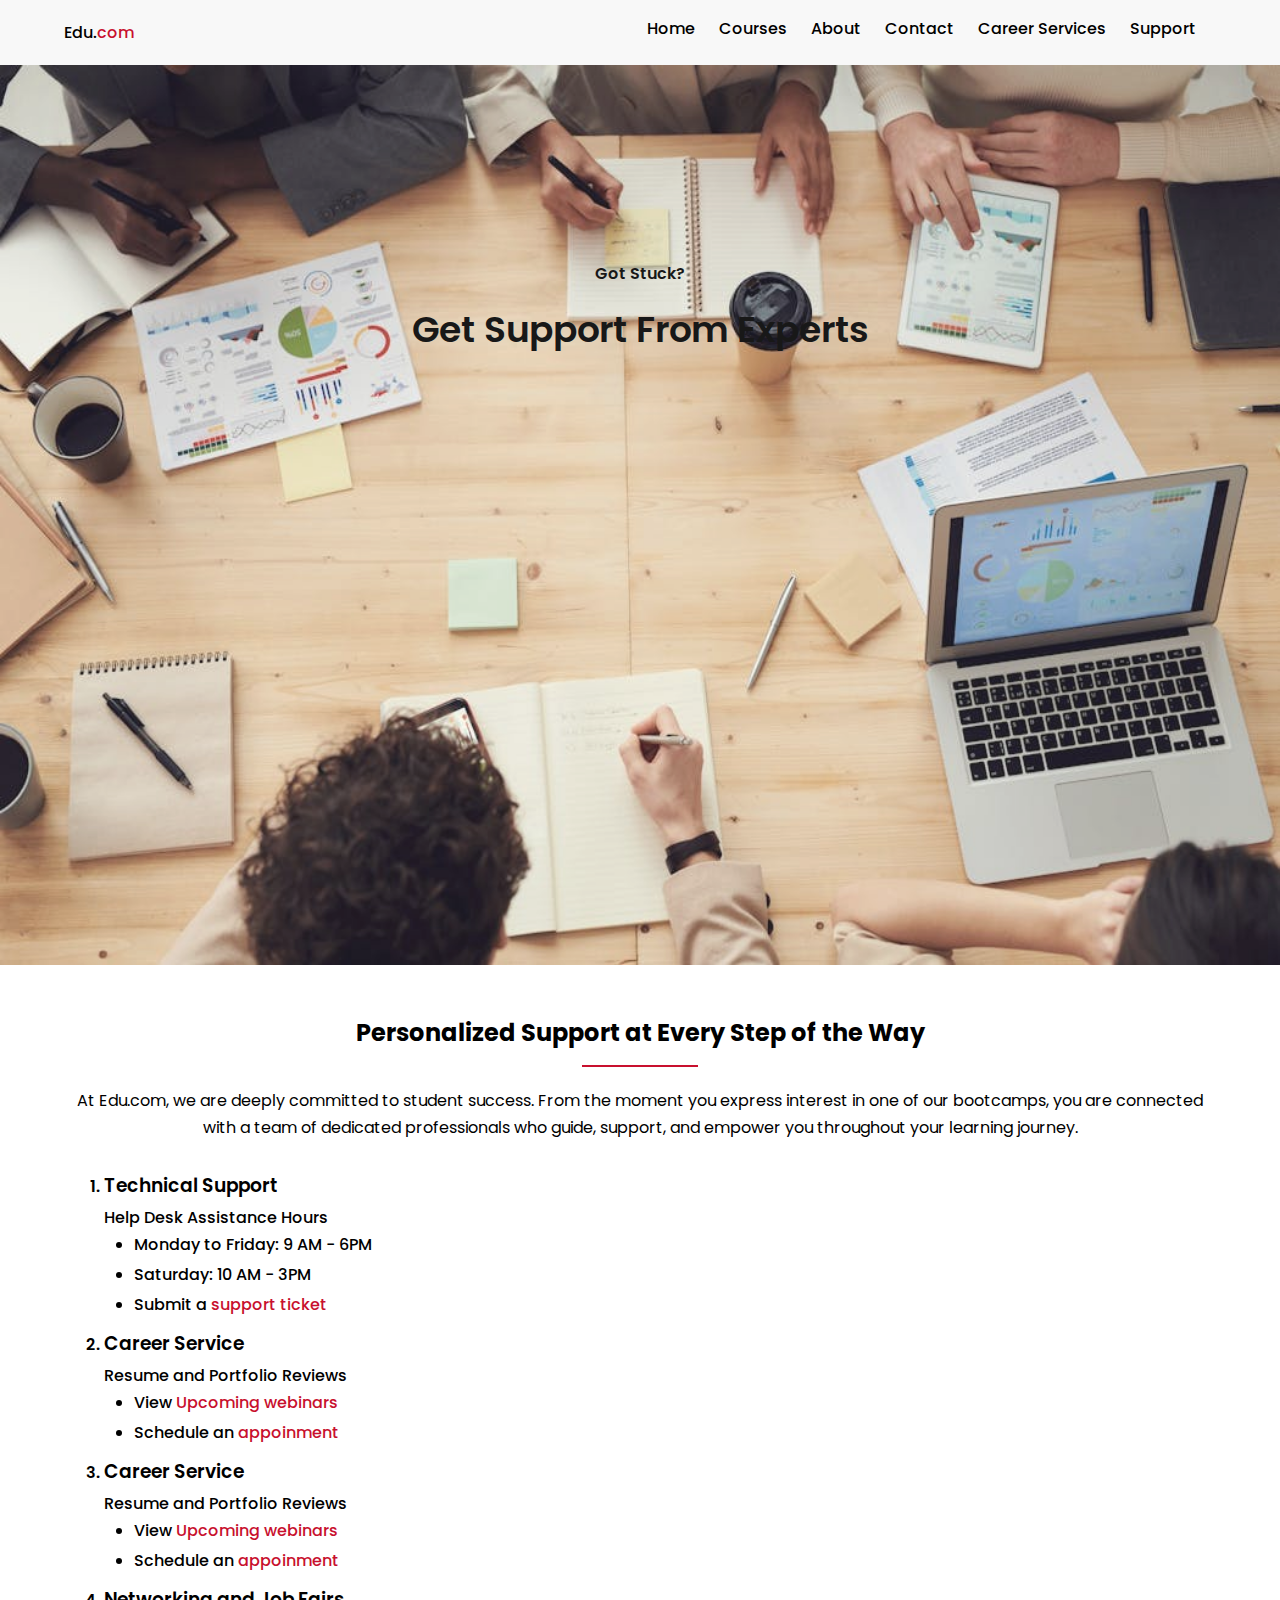
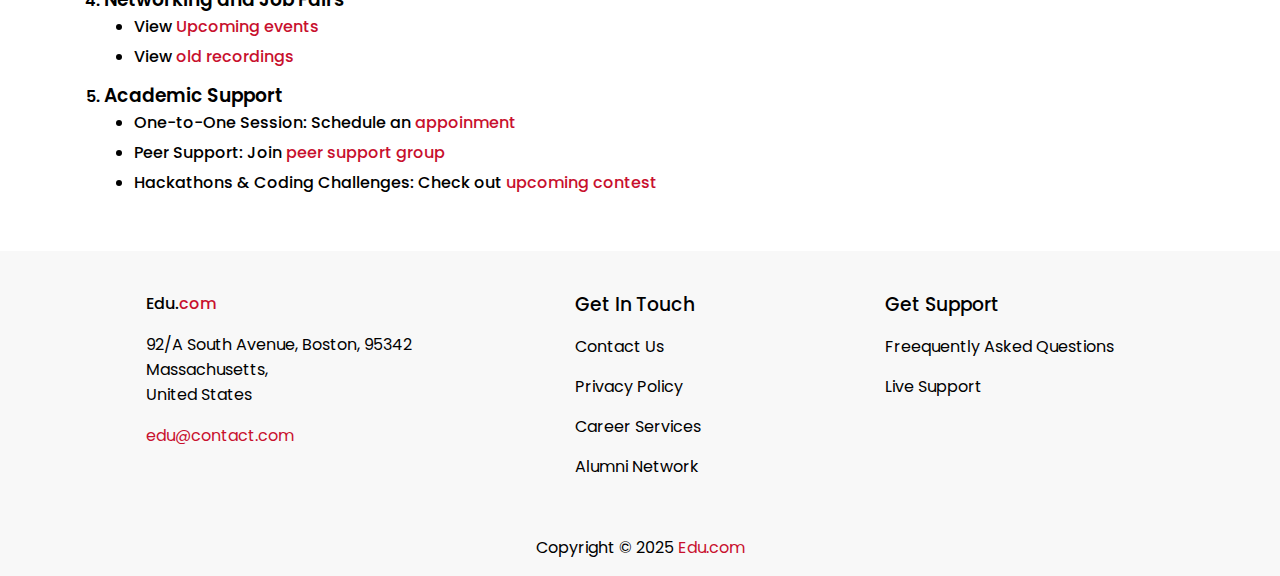
<file: support.html>
<!DOCTYPE html>
<html lang="en">
  <head>
    <!-- title of the website -->
    <title>Edu.com</title>
    <meta charset="utf-8" />
    <!-- external links -->
    <link rel="stylesheet" href="css/style.css" />
    <link rel="stylesheet" href="css/media.css" />
  </head>
  <body>
    <!-- header start -->
    <header>
      <div class="container">
        <!-- menu start -->
        <div class="navbar">
          <!-- logo -->
          <div class="logo">
            <a href="index.html"> Edu.<span>com</span> </a>
          </div>
          <!-- page navigation links start -->
          <nav>
            <ul>
              <li><a href="index.html">Home</a></li>
              <li><a href="courses.html">Courses</a></li>
              <li><a href="about.html">About</a></li>
              <li><a href="contact.html">Contact</a></li>
              <li><a href="career.html">Career Services</a></li>
              <li><a href="support.html">Support</a></li>
            </ul>
          </nav>
        </div>
      </div>
    </header>
    <!-- header end -->
    <!-- banner start -->
    <div class="support-banner">
      <div class="container">
        <div class="support-banner-content">
          <p class="red">Got stuck?</p>
          <h1>Get Support from experts</h1>
          <!-- <p>
            At Edu.com, we provide flexible, career-focused courses in Business,
            IT, and Professional Development. Designed with industry experts,
            our programs equip you with real-world skills to stay competitive.
            Learn at your own pace, get expert support, and earn certifications
            that showcase your expertise.
          </p> -->
        </div>
      </div>
    </div>
    <!-- banner end -->
    <div class="support">
      <div class="container">
        <h2 class="section-title">
          Personalized Support at Every Step of the Way
        </h2>
        <div class="hr-line hr-mb"></div>

        <p>
          At Edu.com, we are deeply committed to student success. From the
          moment you express interest in one of our bootcamps, you are connected
          with a team of dedicated professionals who guide, support, and empower
          you throughout your learning journey.
        </p>

        <div class="support-list">
          <ol>
            <li>
              <div class="single-support">
                <h3>Technical Support</h3>
                <h4>Help Desk Assistance Hours</h4>
                <ul>
                  <li>Monday to Friday: 9 AM - 6PM</li>
                  <li>Saturday: 10 AM - 3PM</li>
                  <li><a href="#">Submit a <span>support ticket</span></a></li>
                </ul>
              </div>
            </li>
            <li>
              <div class="single-support">
                <h3>Career Service</h3>
                <h4>Resume and Portfolio Reviews</h4>
                <ul>
                  <li><a href="#">View <span>Upcoming webinars</span></a></li>
                  <li><a href="#">Schedule an <span>appoinment</span></a></li>
                </ul>
              </div>
            </li>
            <li>
              <div class="single-support">
                <h3>Career Service</h3>
                <h4>Resume and Portfolio Reviews</h4>
                <ul>
                  <li><a href="#">View <span>Upcoming webinars</span></a></li>
                  <li><a href="#">Schedule an <span>appoinment</span></a></li>
                </ul>
              </div>
            </li>
            <li>
              <div class="single-support">
                <h3>Networking and Job Fairs</h3>
                <ul>
                  <li><a href="#">View <span>Upcoming events</span></a></li>
                  <li><a href="#">View <span>old recordings</span></a></li>
                </ul>
              </div>
            </li>
            <li>
              <div class="single-support">
                <h3>Academic Support</h3>
                <ul>
                  <li>
                    One-to-One Session: <a href="#">Schedule an <span>appoinment</span></a>
                  </li>
                  <li>Peer Support: <a href="#">Join <span>peer support group</span></a></li>
                  <li>
                    Hackathons & Coding Challenges:
                    <a href="#">Check out <span>upcoming contest</span></a>
                  </li>
                </ul>
              </div>
            </li>
          </ol>
        </div>
      </div>
    </div>
    <!-- footer start -->
    <footer>
      <div class="container">
        <!-- 1st row -->
        <div id="f-details">
          <!-- single start -->
          <div class="single-detail">
            <div class="f-contact">
              <div class="f-logo">
                <a href="index.html">Edu.<span>com</span></a>
              </div>
              <p>
                92/A South Avenue, Boston, 95342 <br />
                Massachusetts, <br />
                United States
              </p>
              <a class="contact-link" href="mailto:edu@contact.com"
                >edu@contact.com</a
              >
            </div>
          </div>
          <!-- single start -->
          <div class="single-detail">
            <h3>Get In Touch</h3>
            <ul>
              <li><a href="#">Contact Us</a></li>
              <li><a href="#">Privacy Policy</a></li>
              <li><a href="career.html">Career Services</a></li>
              <li><a href="#">Alumni Network</a></li>
            </ul>
          </div>
          <!-- single start -->
          <div class="single-detail">
            <h3>Get Support</h3>
            <ul>
              <li><a href="#">Freequently Asked Questions</a></li>
              <li><a href="#">Live Support</a></li>
            </ul>
          </div>
        </div>
        <div class="footer-bottom">
          <p>Copyright © 2025 <a href="#">Edu.com</a></p>
        </div>
      </div>
    </footer>
    <!-- footer end -->
  </body>
</html>
</file>
<file: css/style.css>
/* font */
@import url("https://fonts.googleapis.com/css2?family=Poppins:ital,wght@0,400;0,500;0,600;0,800;0,900;1,400;1,800;1,900&display=swap");
/* Common CSS start*/
body {
  margin: 0;
  padding: 0;
  font-family: "Poppins", serif;
  font-size: 16px;
  font-weight: 400;
  color: black;
}
a,
a:hover {
  font-family: "Poppins", serif;
  text-decoration: none;
}
.container {
  width: 90%;
  margin: auto;
}
/* Common CSS end*/
/* header start */
header,
footer,
.why-us {
  background-color: #f8f8f8;
}
.container {
  overflow: hidden;
}
.background {
}
.logo {
  margin: 20px 0;
  float: left;
}
.logo a {
  color: black;
  font-weight: 500;
}
.logo a span {
  color: #c8102e;
}
nav {
}
nav ul {
  float: right;
}
nav ul li {
  list-style: none;
  margin: 0 auto;
  display: inline-block;
}
ul li a {
  color: black;
  font-weight: 500;
  text-decoration: none;
  margin-right: 20px;
  margin-bottom: 20px;
}
nav ul li a:nth-child(4) {
  margin-right: 0 !important;
}
nav ul li a:hover,
.single-detail a:hover {
  color: #c8102e !important;
}
.a-banner{
  background-image: url(../images/banner-edu.jpg);
  opacity: 0.9;
  background-repeat: no-repeat;
  background-size: cover;
  height: 100vh;
}
.a-b-content{
  text-align: center;
  margin: 180px 0 0;
}
.pb {
  padding-bottom: 50px;
}
/* banner */
.banner,
.why-us,
footer {
  margin-top: 40px;
}

.b-content {
  display: flex;
}
.b-left {
  float: left;
  width: 55%;
  padding-bottom: 10px;
}
h1 {
  font-size: 36px;
  font-weight: 600;
  margin: 0;
}
h1 span {
  color: #c8102e;
}
.sub-title {
  font-size: 15px;
  margin-top: 3px;
  margin-bottom: 15px;
  font-style: italic;
}
.description {
  margin-bottom: 35px;
}
.b-right {
  float: right;
}
.br-img {
  text-align: end;
  width: 100%;
}
.br-img img {
  width: 78%;
}
/* why-us */
.section-title {
  margin-top: 40px;
  text-align: center;
  margin: 50px 0 0;
}
.hr-line {
  width: 10%;
  height: 2px;
  margin: 15px auto 40px;
  background-color: #c8102e;
}
.cus-border {
  padding: 0 35px;
  border-left: 1px solid #c8102e;
  border-right: 1px solid #c8102e;
}
#features {
  margin-top: 55px;
}
/* top-courses */
#courses,
#features,
#f-details {
  display: flex;
  flex-wrap: wrap;
  flex-direction: row;
  justify-content: space-around;
}
.single-course,
.single-feature {
  text-align: center;
}
.single-course {
  padding-bottom: 50px;
}
.single-course p {
  margin-bottom: 25px;
}
.single-course h3 , .single-feature h3 {
  font-weight: 600;
}
.button {
  border: 1px solid #c8102e;
  border-radius: 8px;
  padding: 7px 12px;
  color: #c8102e;
  font-size: 16px;
  text-align: center;
  text-decoration: none;
  transition: 0.33s;
}
.button:hover {
  background-color: #c8102e;
  color: #ffffff;
}
/* footer */
footer {
}
#f-details {
  padding-top: 20px;
}
.single-detail {
  text-align: start;
}
.single-detail h3 {
  margin-bottom: 0;
  font-weight: 500;
}
.single-detail ul li a {
  font-weight: 400;
  margin-top: 8px;
}
.f-contact {
  padding-top: 20px;
}
.contact-link:hover {
  border-bottom: 1px solid #c8102e;
}
.f-logo a {
  color: black !important;
  font-weight: 500;
}
.f-logo a span {
  color: #c8102e;
}
.single-detail ul {
  padding-left: 0;
  margin: 0;
}
.single-detail ul li {
  list-style: none;
  padding-top: 15px;
}
.single-detail a,
.footer-bottom p a,
.f-logo a,
.f-contact a {
  text-decoration: none;
}
.footer-bottom {
  padding-top: 40px;
}
.footer-bottom p {
  text-align: center;
}
.footer-bottom p a,
.contact-link {
  color: #c8102e;
}

/* COURSES PAGE CSS START */
.course-banner {
  background-image: url(../images/courses.jpg);
  opacity: 0.9;
  background-repeat: no-repeat;
  background-size: 100%100%;
  height: 100vh;
}
.course-banner-content {
  padding: 165px 0 0px;
  text-align: center;
}
.course-banner-content h2 {
  font-weight: 600;
}
.courses p{
  text-align: center;
  margin: 0 0 35px;
}
#course-list {
  display: grid;
  grid-template-columns: repeat(3, 275px);
  grid-template-rows: auto;
  grid-gap: 2em;
  gap: 3em;
}
.single-list {
  border: 1px solid #c8102e;
  padding: 12px 0px 38px;
  border-radius: 5px;
  text-align: center;
}
.c-img img {
  width: 20%;
}
.single-list h3{
  font-weight: 600;
  margin-top: 0;
  margin-bottom: 0;
}
.single-list ul {
  padding-left: 0;
  margin: 0;
}
.single-list ul li {
  list-style: none;
  padding-top: 5px;
}
.single-list ul li:nth-child(4) {
  padding-bottom: 30px;
}
.list-btn {
  border-radius: 4px;
  padding: 7px 12px !important;
}

/* contact */
.contact-banner {
  background-image: url(../images/Question.png);
  opacity: 0.9;
  background-repeat: no-repeat;
  background-size: 100%100%;
}
.c-b-content {
  padding: 240px 20px 180px;
}
.c-b-content p {
  margin: 0;
  width: 50%;
  line-height: 25px;
  letter-spacing: 1px;
}
.cus-weight {
  font-weight: 500;
}
.contact-desc {
  justify-content: center;
}
.desc-content {
  width: 70%;
  margin: 0 auto;
  text-align: center;
}
.desc-content p {
  margin: 0;
  line-height: 27px;
}
.hr-mb {
  width: 10%;
  height: 2px;
  margin: 15px auto 20px;
  background-color: #c8102e;
}
/* contact form */
.c-form {
  margin-top: 30px;
}
.c-form h2 {
  text-align: center;
  font-weight: 600;
  color: #c8102e;
}
form {
  margin: 20px auto 20px;
  border: 1px solid black;
  padding: 20px 10px 20px 20px;
  width: 65%;
}
input {
  padding-right: 75px;
  margin-bottom: 15px;
}
fieldset {
  width: 70%;
  border: 2px ridge;
  padding: 10px 165px 10px 6px;
  margin-bottom: 10px;
}
legend,
label {
  /* font-family: Georgia, "Times New Roman", serif; */
  font-weight: 600;
}
label {
  /* font-family: Arial, sans-serif; */
}
select {
  padding: 0px 120px 0px 0px;
  margin-bottom: 10px;
}
.f-btn {
  text-align: center;
}
.button {
  margin-top: 15px;
  padding: 6px 20px;
}

/* resource section */

.support p {
  margin: 0;
  line-height: 27px;
  text-align: center;
  margin-bottom: 30px;
}
/* .course-banner-content {
  width: 55%;
  padding: 120px 0 90px;
} */
.support-list ol{
  font-weight: 600;
}

.single-support {
  /* border: 1px solid #c8102e;
  padding: 30px 20px 50px;
  border-radius: 8px;
  text-align: center; */
}
.single-support ul {
  padding-left: 0;
  margin: 0;
}
.single-support ul li {
  list-style: disc;
  font-weight: 500;
  margin-left: 30px;
}
.single-support ul li a span{
  color: #c8102e;
  transition: .33s;
}
.single-support ul li a span:hover{
  border-bottom: 2px solid #c8102e;
}
.single-support h3{
  margin: 0 auto;
  font-weight: 600;
}
.single-support h4{
  margin: 5px 0 2px;
  font-weight: 500;
}

/* support */
.support-banner {
  background-image: url(../images/support.jpg);
  opacity: 0.9;
  background-repeat: no-repeat;
  background-size: 100%100%;
  height: 100vh;
}
.support-banner-content {
  font-weight: 600;
  text-align: center;
  padding: 180px 0px 0px;
  text-transform: capitalize;
}
/* about start */
.about-banner{
  background-image: url(../images/about.jpg);
  opacity: 0.8;
  background-repeat: no-repeat;
  background-size: cover;
  height: 100vh;
}
.about-b-content{
  text-align: center;
  margin: 200px 0 0;
}
.about-b-content h2, .about-b-content h3 {
  font-weight: 600;
}

/* career start */
.career-banner{
  background-image: url(../images/career.jpg);
  opacity: 0.9;
  background-repeat: no-repeat;
  background-size: cover;
  height: 100vh;
}
.career {
  background-color: #ffffff;
}
</file>
<file: css/media.css>
/* Extra small devices (phones, 575px and down) */
@media screen and (max-width: 575) and (min-width: 320px) {
    body {
        font-size: 15px;
    }
    /* navbar */
    .navbar {
        display: flex;
        align-items: center;
        justify-content: space-between;
        flex-wrap: nowrap; /* no wrap */
        padding: 10px;
      }
    
      .logo {
        margin: 0;
        flex-shrink: 0; /* logo should not shrink too much */
      }
    
      .logo a {
        font-size: 16px; /* even smaller if needed */
        white-space: nowrap; /* prevent breaking */
      }
    
      nav {
        flex-grow: 1;
        text-align: right;
      }
    
      nav ul {
        display: flex;
        justify-content: flex-end;
        align-items: center;
        padding: 0;
        margin: 0;
        list-style: none;
      }
    
      nav ul li {
        display: inline-block;
        margin: 0 4px; /* reduce space between links */
      }
    
      nav ul li a {
        font-size: 14px; /* smaller font size */
        padding: 1px;
        margin: 0;
      }
    /* about-content */
    .a-b-content {
        margin-top: 130px;
    }
    .a-b-content h1 , .b-left h1{
        font-size: 32px;
    }
    .a-b-content p {
        margin: 0;
    }
    .b-content {
        display: flex;
        flex-direction: column;
        align-items: center;
      }
      
      .b-left {
        width: 100%;
        padding-bottom: 10px;
        text-align: center; 
        order: 1;
      }
      .b-ight {
        width: 80%;
        margin: 0 auto;
        order: 0;
      }
      
      .br-img img {
        width: 85%;
        display: block;
        margin: 0px auto 8px;
      }

      /* why-us */
      .hr-line {
        margin: 10px auto 30px;
      }
      .why-us p {
        margin: 0 auto;
        width: 100%;
        text-align: center;
        font-size: 15px;
      }

    /* courses */
    #features {
        margin-top: 38px;
    }
    .single-feature h3 {
            margin: 0 0 5px;
    }
    
    .single-feature:nth-child(3) {
        width: 100%;
        margin-top: 20px;
    }
    .cus-border {
        border-right: none;
    }
    .pb {
        padding-bottom: 40px;
    }
    /* top-courses */
    .section-title {
        margin-top: 30px;
    }
    .button {
        padding: 3px 5px !important;
        border-radius: 5px;
        font-size: 14px;
        
    }
    .img-w img {
        width: 23%;
    }
    .single-course{
        padding-bottom: 10px;
    }
    .single-course h3{
        margin-bottom: 0;
    }
    .single-course p{
        margin-bottom: 15px;
    }
    .single-course:nth-child(3) {
        margin-top: 22px;
    }
    /* footer */
    #f-details {
        align-items: center;
    }
    .f-contact p{
        width: 90%;
    }
    .single-detail {
        text-align: center;
    }
    .single-detail ul li {
        padding-top: 10px;
    }
    .single-detail ul li a{
        margin-right: 0;
    }
    .single-detail:nth-child(3) {
        margin-top: 22px;
    }


    /* courses - page */
    #course-list {
        grid-template-columns: repeat(1, 285px);
        gap: 1em;
    }
    .courses p{
        margin-bottom: 28px;
    }
    .single-list h3 {
        line-height: 22px;
    }
    .single-list ul li:nth-child(4) {
        padding-bottom: 20px;
    }
}

/* Small devices (portrait tablets and large phones, 576px and up) */
@media screen and (max-width: 767px) and (min-width: 576px){
    body {
        font-size: 15px;
    }
    /* navbar */
    .navbar {
        display: flex;
        align-items: center;
        justify-content: space-between;
        flex-wrap: nowrap; /* no wrap */
        padding: 10px;
      }
    
      .logo {
        margin: 0;
        flex-shrink: 0; /* logo should not shrink too much */
      }
    
      .logo a {
        font-size: 16px; /* even smaller if needed */
        white-space: nowrap; /* prevent breaking */
      }
    
      nav {
        flex-grow: 1;
        text-align: right;
      }
    
      nav ul {
        display: flex;
        justify-content: flex-end;
        align-items: center;
        padding: 0;
        margin: 0;
        list-style: none;
      }
    
      nav ul li {
        display: inline-block;
        margin: 0 4px; /* reduce space between links */
      }
    
      nav ul li a {
        font-size: 14px; /* smaller font size */
        padding: 1px;
        margin: 0;
      }
    /* about-content */
    .a-b-content {
        margin-top: 130px;
    }
    .a-b-content h1 , .b-left h1{
        font-size: 32px;
    }
    .a-b-content p {
        margin: 0;
    }
    .b-content {
        display: flex;
        flex-direction: column;
        align-items: center;
      }
      
      .b-left {
        width: 100%;
        padding-bottom: 10px;
        text-align: center; 
        order: 1;
      }
      .b-ight {
        width: 80%;
        margin: 0 auto;
        order: 0;
      }
      
      .br-img img {
        width: 85%;
        display: block;
        margin: 0px auto 8px;
      }

      /* why-us */
      .hr-line {
        margin: 10px auto 30px;
      }
      .why-us p {
        margin: 0 auto;
        width: 100%;
        text-align: center;
        font-size: 15px;
      }

    /* courses */
    #features {
        margin-top: 38px;
    }
    .single-feature h3 {
            margin: 0 0 5px;
    }
    
    .single-feature:nth-child(3) {
        width: 100%;
        margin-top: 20px;
    }
    .cus-border {
        border-right: none;
    }
    .pb {
        padding-bottom: 40px;
    }
    /* top-courses */
    .section-title {
        margin-top: 30px;
    }
    .button {
        padding: 3px 5px !important;
        border-radius: 5px;
        font-size: 14px;
        
    }
    .img-w img {
        width: 23%;
    }
    .single-course{
        padding-bottom: 10px;
    }
    .single-course h3{
        margin-bottom: 0;
    }
    .single-course p{
        margin-bottom: 15px;
    }
    .single-course:nth-child(3) {
        margin-top: 22px;
    }
    /* footer */
    #f-details {
        align-items: center;
    }
    .f-contact p{
        width: 90%;
    }
    .single-detail {
        text-align: center;
    }
    .single-detail ul li {
        padding-top: 10px;
    }
    .single-detail ul li a{
        margin-right: 0;
    }
    .single-detail:nth-child(3) {
        margin-top: 22px;
    }


    /* courses - page */
    #course-list {
        grid-template-columns: repeat(2, 250px);
        gap: 1em;
    }
    .courses p{
        margin-bottom: 28px;
    }
    .single-list h3 {
        line-height: 22px;
    }
    .single-list ul li:nth-child(4) {
        padding-bottom: 20px;
    }

    /* support - page */
    .support {
        background-color: brown;
    }
    .support-list ol li{
        margin-bottom: 8px;
    }
    .single-support ul li {
        margin-bottom: 10px;
        font-size: 15px;
        font-weight: 400 !important;
    }
    .single-support ul li a{
        font-size: 15px;
        font-weight: 400 !important;
    }
    .single-support h3 {
        font-size: 20px;
    }
    .single-support h4 {
        font-size: 16px;
    }
}

/* Medium devices (landscape tablets, 768px and up) */
@media screen and (max-width: 991px) and (min-width: 768px){
    /* index */
    nav ul {
        margin-top: 19px;
    }
    .a-b-content {
        margin-top: 160px;
    }
    .a-b-content p {
        margin: 0;
    }
    .b-content {
        display: flex;
        flex-direction: column;
        align-items: center;
      }
      
      .b-left {
        width: 100%;
        padding-bottom: 10px;
        text-align: center; 
        order: 1;
      }
      .b-left h1 {
        font-size: 32px;
      }
      .b-ight {
        width: 80%;
        margin: 0 auto;
        order: 0;
      }
      
      .br-img img {
        width: 85%;
        display: block;
        margin: 0px auto 8px;
      }

      /* why-us */
      .hr-line {
        margin: 10px auto 25px;
      }
      .why-us p {
        margin: 0 auto;
        width: 90%;
        text-align: center;
      }

      /* courses */
      #features {
        margin-top: 38px;
    }
    .single-feature h3 {
        margin: 0 0 5px;
    }
    .pb {
        padding-bottom: 40px;
    }
    /* top-courses */
    .section-title {
        margin-top: 30px;
    }
    .button {
        padding: 5px 8px !important;
        border-radius: 5px;
        font-size: 15px;
        
    }
    .img-w img {
        width: 23%;
    }
    .single-course{
        padding-bottom: 10px;
    }

    /* footer */
    .f-contact p{
        width: 90%;
    }
    .single-detail ul li {
        padding-top: 10px;
    }


    /* courses - page */
    #course-list {
        grid-template-columns: repeat(3, 218px);
        gap: 1em;
    }
    .courses p{
        margin-bottom: 28px;
    }
    .single-list h3 {
        line-height: 22px;
    }
    .single-list ul li:nth-child(4) {
        padding-bottom: 20px;
    }


    /* contact-page */
    .c-form{
        margin-top: 15px;
    }
    .c-form h2{
        margin-top: 0;
    }
    fieldset {
        width: 56%;
        border: 2px ridge;
        padding: 10px 198px 10px 6px;
    }

    /* support - page */
    .support-list ol li{
        margin-bottom: 8px;
    }
    .single-support ul li {
        margin-bottom: 10px;
    }
}

/* Large devices (laptops/desktops, 992px and up) */
@media screen and (max-width: 1199px) and (min-width: 992px) {

}

/* Extra large devices (large laptops and desktops, 1200px and up) */
@media screen and (max-width: 1399px) and (min-width: 1200px) {
    /* courses - page */
    #course-list {
        grid-template-columns: repeat(3, 335px);
        gap: 2.2em;
    }

    /* support - page */
    .support-list ol li{
        margin-bottom: 12px;
    }
    .single-support ul li {
        margin-bottom: 5px;
    }
}
@media screen and (min-width: 1400px){
    /* common */
    body {
        font-size: 18px;
    }
    /* home */
    .a-b-content {
        margin: 200px 0 0;
    }
    .b-left {
        width: 50%;
    }


    /* courses - page */
    #course-list {
        grid-template-columns: repeat(3, 395px);
        gap: 2em;
    }

    /* contact-page */
    fieldset {
        padding: 10px 210px 10px 6px;
    }
    .button {
        margin-top: 40px;
    }

    /* support - page */
    .support-list ol li{
        margin-bottom: 12px;
    }
    .single-support ul li {
        margin-bottom: 5px;
    }
}
</file>
